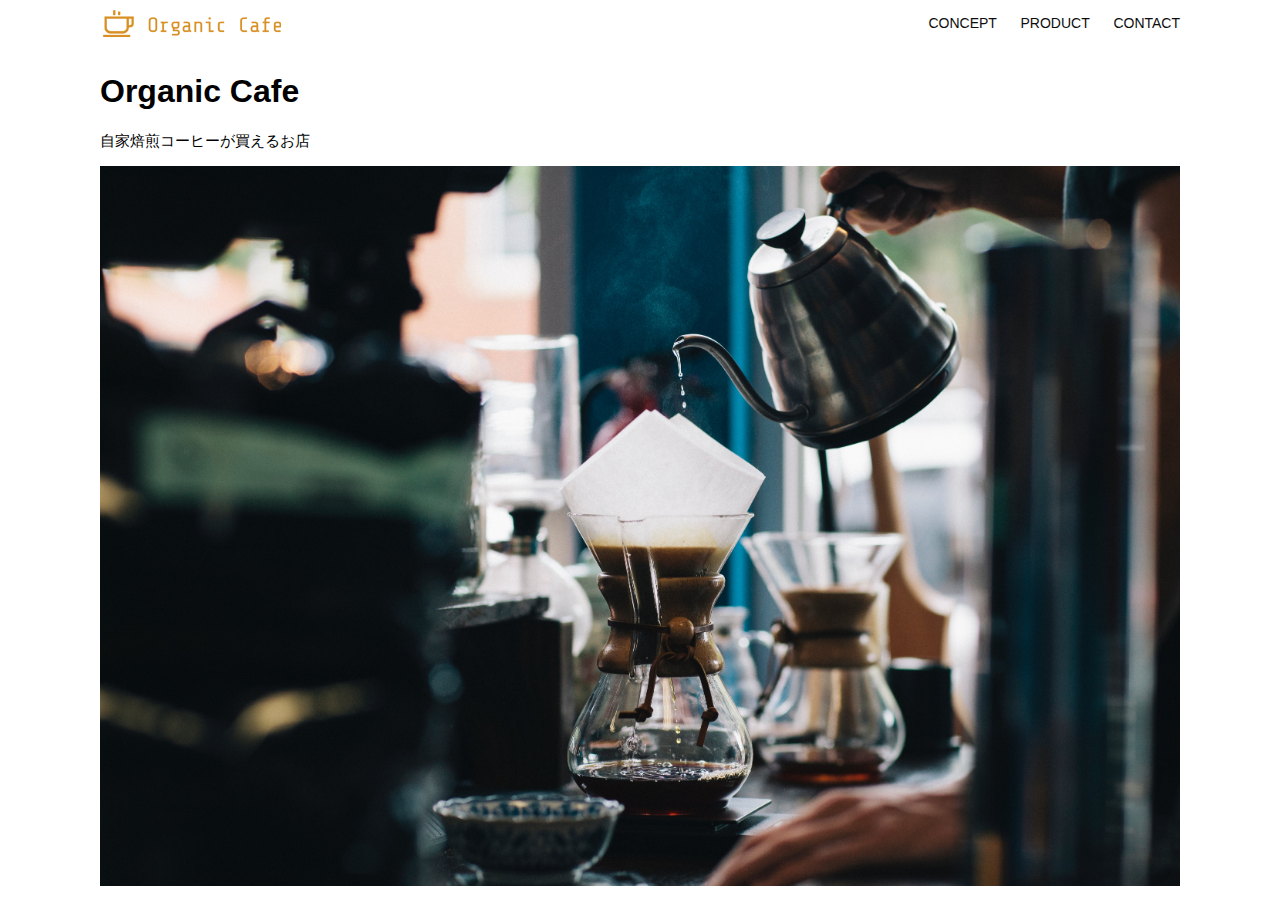
<file: kadai_013/index.html>
<!DOCTYPE html>
<html>

<head>
  <title>Organic Cafe</title>
  <meta charset="UTF-8" />
  <meta name="description" content="自家焙煎のコーヒーがお家で楽しめるOrganic Cafe" />
  <meta name="viewport" content="width=device-width, initial-scale=1.0" />
  <link rel="stylesheet" href="style.css" />
</head>

<body>
  <!-- ヘッダー -->
  <header>
    <!-- ロゴ -->
    <a href="index.html" id="logo"><img src="images/logo.png" alt="トップページに戻る" /></a>

    <!-- PC用ナビゲーション -->
    <nav id="nav-pc">
      <a href="index.html#concept">CONCEPT</a>
      <a href="index.html#product">PRODUCT</a>
      <a href="index.html#contact">CONTACT</a>
    </nav>

    <!-- スマホ用ナビゲーション -->

    <img id="menu-sp" src="images\button-menu.png" alt="ナビゲーションを開く"
      onclick="document.getElementById('nav-sp').style.display = 'block'">
    


    <nav id="nav-sp">

      <img id="close" src="images\button-close.png" alt="ナビゲーションを閉じる"
        onclick="document.getElementById('nav-sp').style.display = 'none'">

      <img id="logo-sp" src="images\logo-sp.png" href="index.html" alt="トップページに戻る"
        onclick="document.getElementById('nav-sp').style.display = 'none'"></a>


        <a class="menu" href="index.html#concept" onclick="document.getElementById('nav-sp').style.display = 'none'">CONCEPT</a>
        <a class="menu"href="index.html#product" onclick="document.getElementById('nav-sp').style.display = 'none'">PRODUCT</a>
        <a class="menu"href="index.html#contact" onclick="document.getElementById('nav-sp').style.display = 'none'">CONTACT</a>

    </nav>



  </header>
  <main>
    <article>
      <!-- メインビジュアル -->
      <section id="main-visual">
        <div id="main-message">
          <h1>Organic Cafe</h1>
          <p>自家焙煎コーヒーが買えるお店</p>
        </div>
        <img src="images/main-image.jpg" alt="コーヒーをハンドドリップで淹れる画像" />
      </section>
    </article>
  </main>
</body>

</html>
</file>
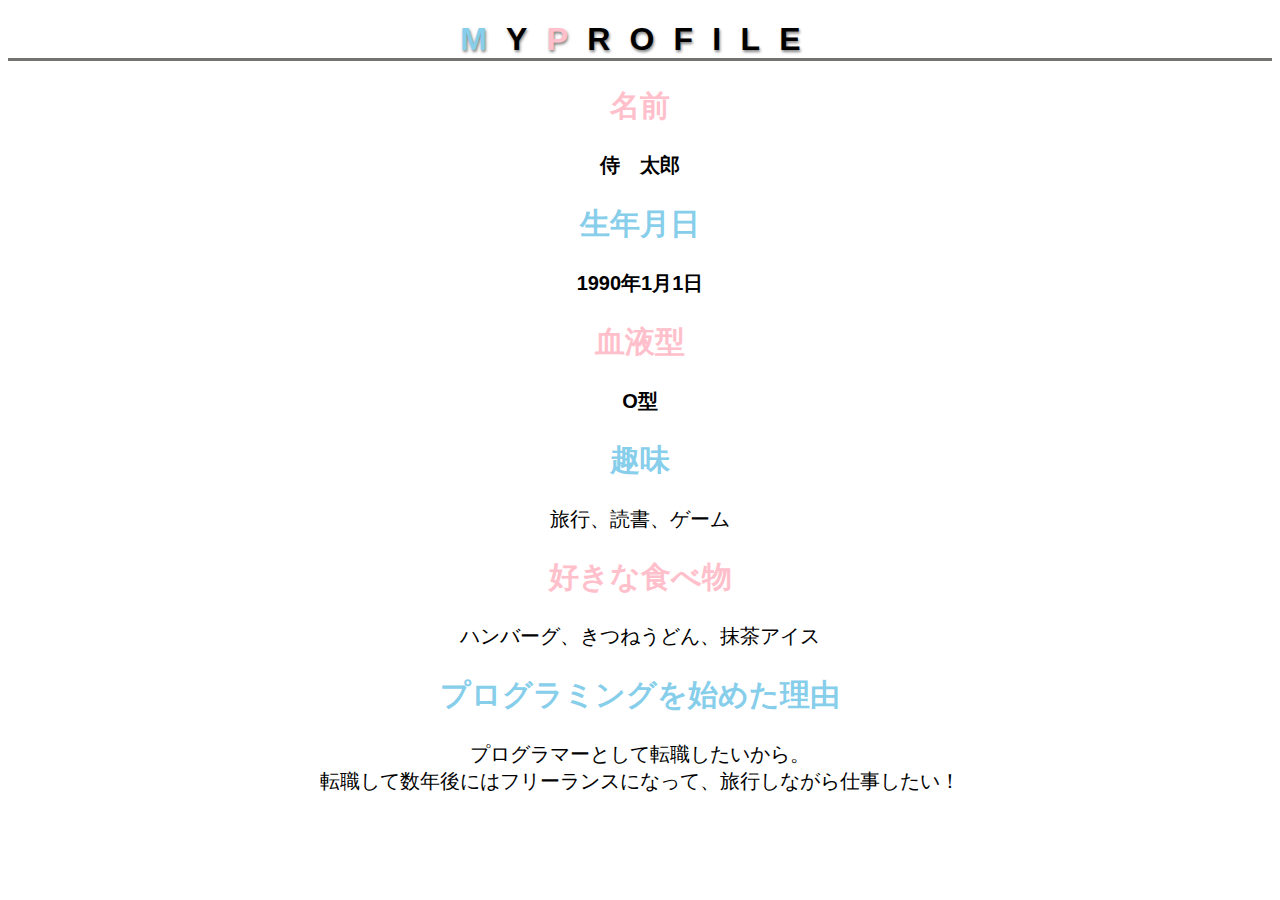
<file: kadai_014/kadai_014.html>
<!DOCTYPE html>
<html lang="ja">

<head>
  <meta charset="UTF-8">
  <meta name="viewport" content="width=device-width, initial-scale=1.0">
  <title>14章課題</title>
  <meta name="description" content="このページは14章の課題です。">
  <link rel="stylesheet" href="style.css">

  <link rel="preconnect" href="https://fonts.googleapis.com">
  <link rel="preconnect" href="https://fonts.gstatic.com" crossorigin>
  <link href="https://fonts.googleapis.com/css2?family=Josefin+Sans:ital@0;1&display=swap" rel="stylesheet">
</head>

<body>
  <h1 clsass=google-fonts><span class="skyblue">M</span>Y<span class="pink">P</span>ROFILE</h1>

  <div id="basic">

    <h2 class="pink">名前</h2>
    <p class="child">侍　太郎</p>
    <h2 class="skyblue">生年月日</h2>
    <p class="child">1990年1月1日</p>
    <h2 class="pink">血液型</h2>
    <p class="child">O型</p>

  </div>

  <h2 class="skyblue">趣味</h2>
  <p>旅行、読書、ゲーム</p>
  <h2 class="pink">好きな食べ物</h2>
  <p>ハンバーグ、きつねうどん、抹茶アイス</p>
  <h2 class="skyblue">プログラミングを始めた理由</h2>
  <p>プログラマーとして転職したいから。<br>転職して数年後にはフリーランスになって、旅行しながら仕事したい！</p>
</body>

</html>
</file>
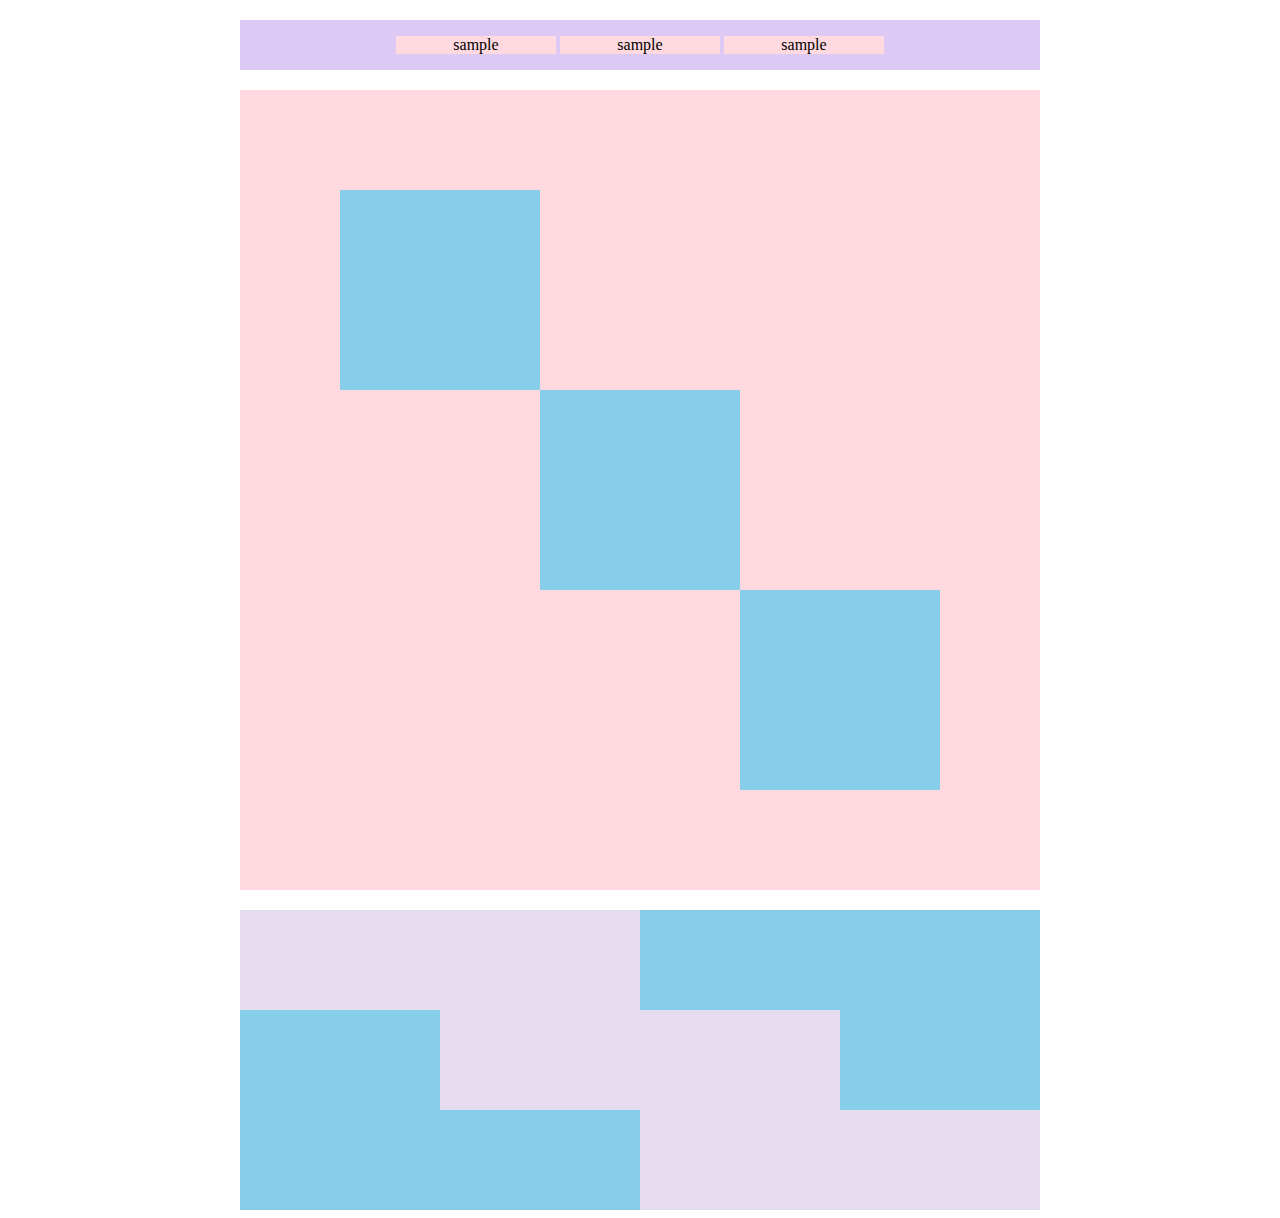
<file: kadai_018/kadai_018.html>
<!DOCTYPE html>
<html lang="ja">

<head>
  <meta charset="UTF-8">
  <meta name="viewport" content="width=device-width, initial-scale=1.0">
  <title>18章課題</title>
  <meta name="description" content="このページは18章の課題です。">
  <link rel="stylesheet" href="style.css">


</head>

<body>

  <div id="top">

    <p class="topchild">sample</p>
    <p class="topchild">sample</p>
    <p class="topchild">sample</p>

  </div>

  <div id="middle">

<div id="middle-child01"></div>
<div id="middle-child02"></div>
<div id="middle-child03"></div>

  </div>

  <div id="bottom">

    <div id="bottom-child01"></div>
    <div id="bottom-child02"></div>
    <div id="bottom-child03"></div>
  </div>

</body>

</html>
</file>
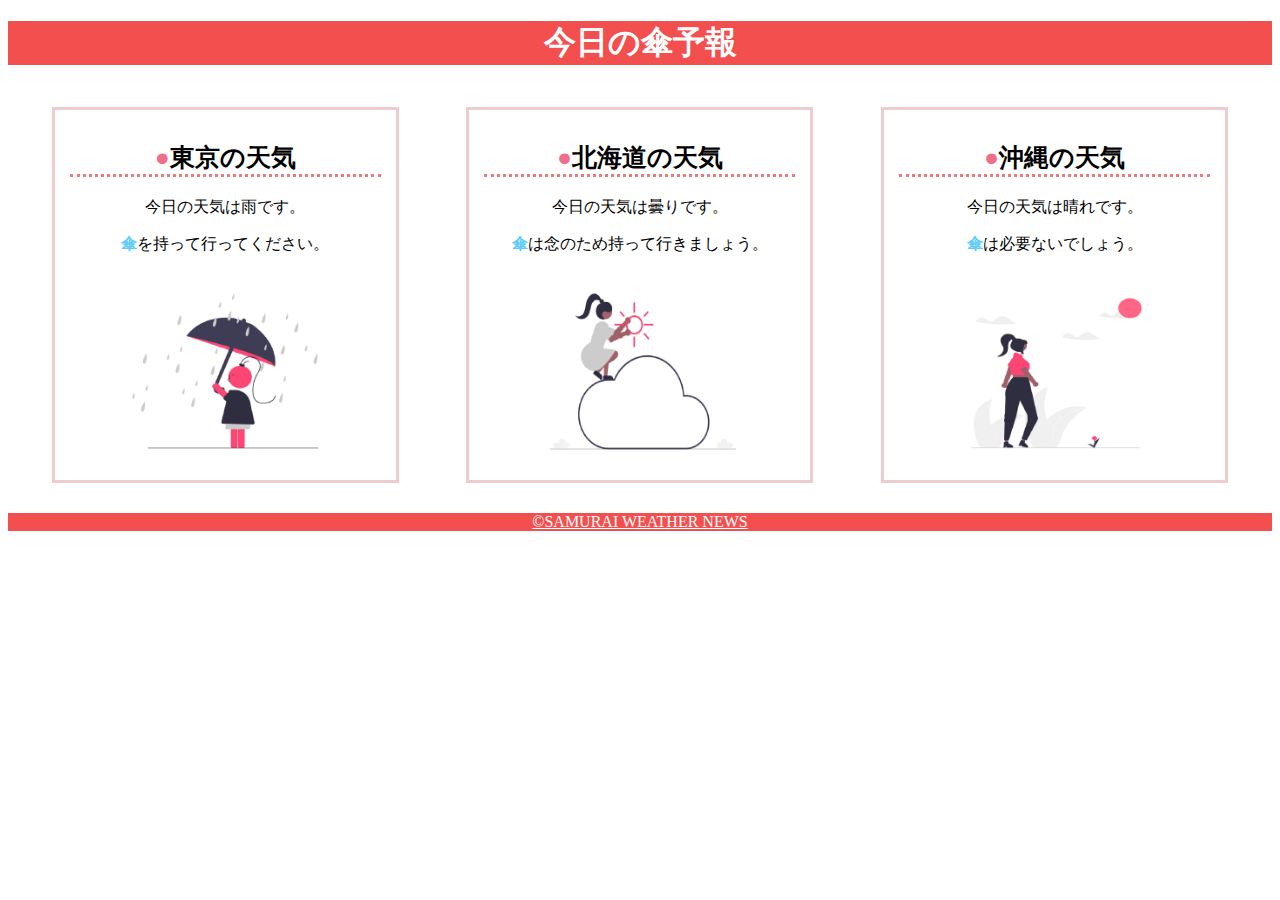
<file: kadai_022/kadai_022.html>
<!DOCTYPE html>
<html lang="ja">

<head>
  <meta charset="UTF-8">
  <meta name="viewport" content="width=device-width, initial-scale=1.0">
  <title>22章課題</title>
  <meta name="description" content="このページは22章の課題です。">
  <link rel="stylesheet" href="style.css">
</head>

<body>

  <header>

    <h1>今日の傘予報</h1>

  </header>



  <main>

    <div id="parent">

      <div class="contents">
        <h2>東京の天気</h2>
        <p>今日の天気は雨です。</p>
        <p>傘を持って行ってください。</p>
        <img src="items\rainy.png" alt="">

      </div>
      <div class="contents">
        <h2>北海道の天気</h2>
        <p>今日の天気は曇りです。</p>
        <p>傘は念のため持って行きましょう。</p>
        <img src="items\cloudy.png" alt="">
      </div>

      <div class="contents">
        <h2>沖縄の天気</h2>
        <p>今日の天気は晴れです。</p>
        <p>傘は必要ないでしょう。</p>
        <img src="items\sunny.png" alt="">
      </div>

    </div>

  </main>




  <footer>

    <a href="https://www.sejuku.net/corp/">&copy;SAMURAI WEATHER NEWS
    </a>



  </footer>



</body>

</html>
</file>
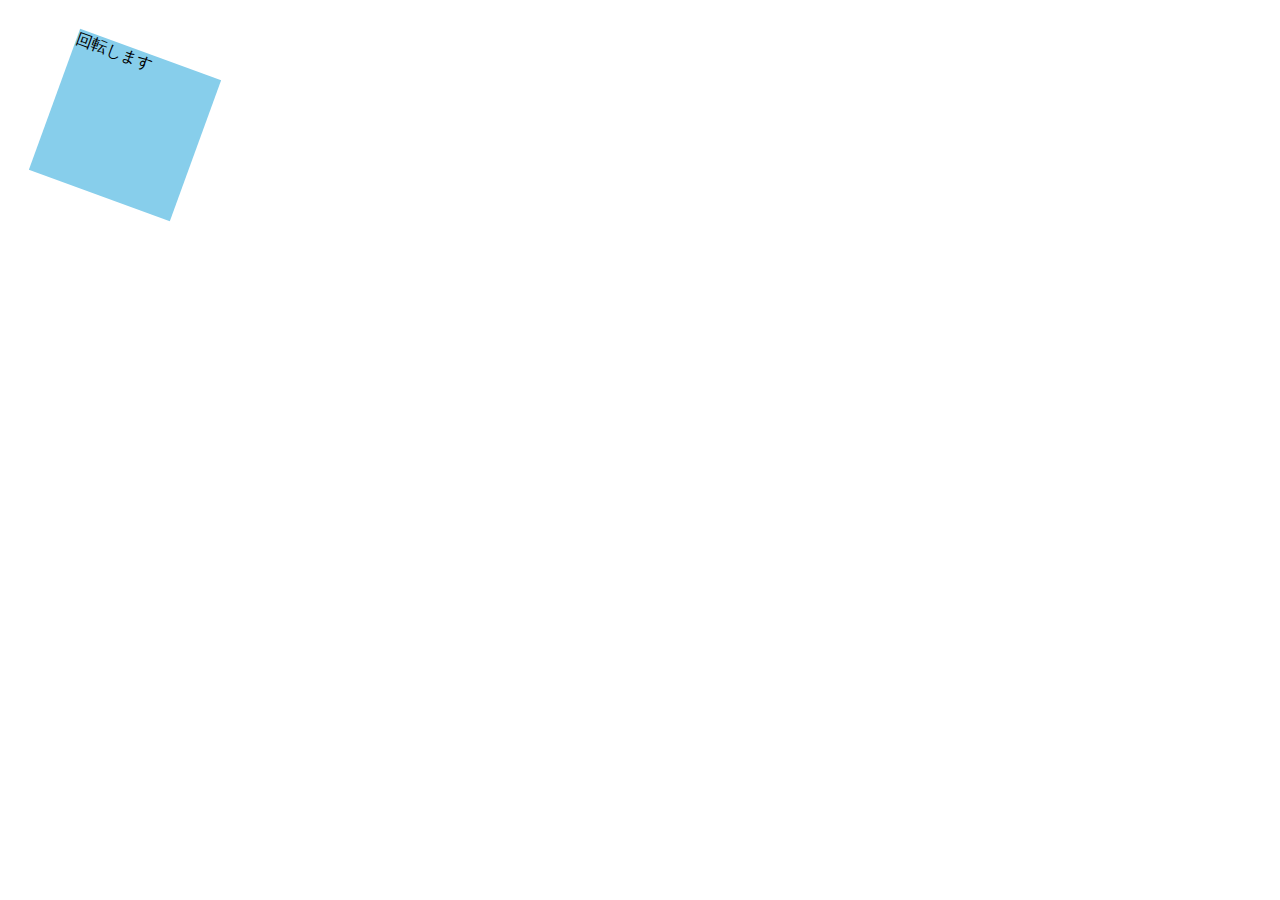
<file: kadai_mdn_css/mdn.html>
<!DOCTYPE html>
<html>

<head>
    <style>
        div {
            position: absolute;
            left: 50px;
            top: 50px;
            width: 150px;
            height: 150px;
            background-color: skyblue;
            transform:rotate(20deg);
        }
    </style>
</head>

<body>
    <div>
        回転します
    </div>

</body>

</html>
</file>
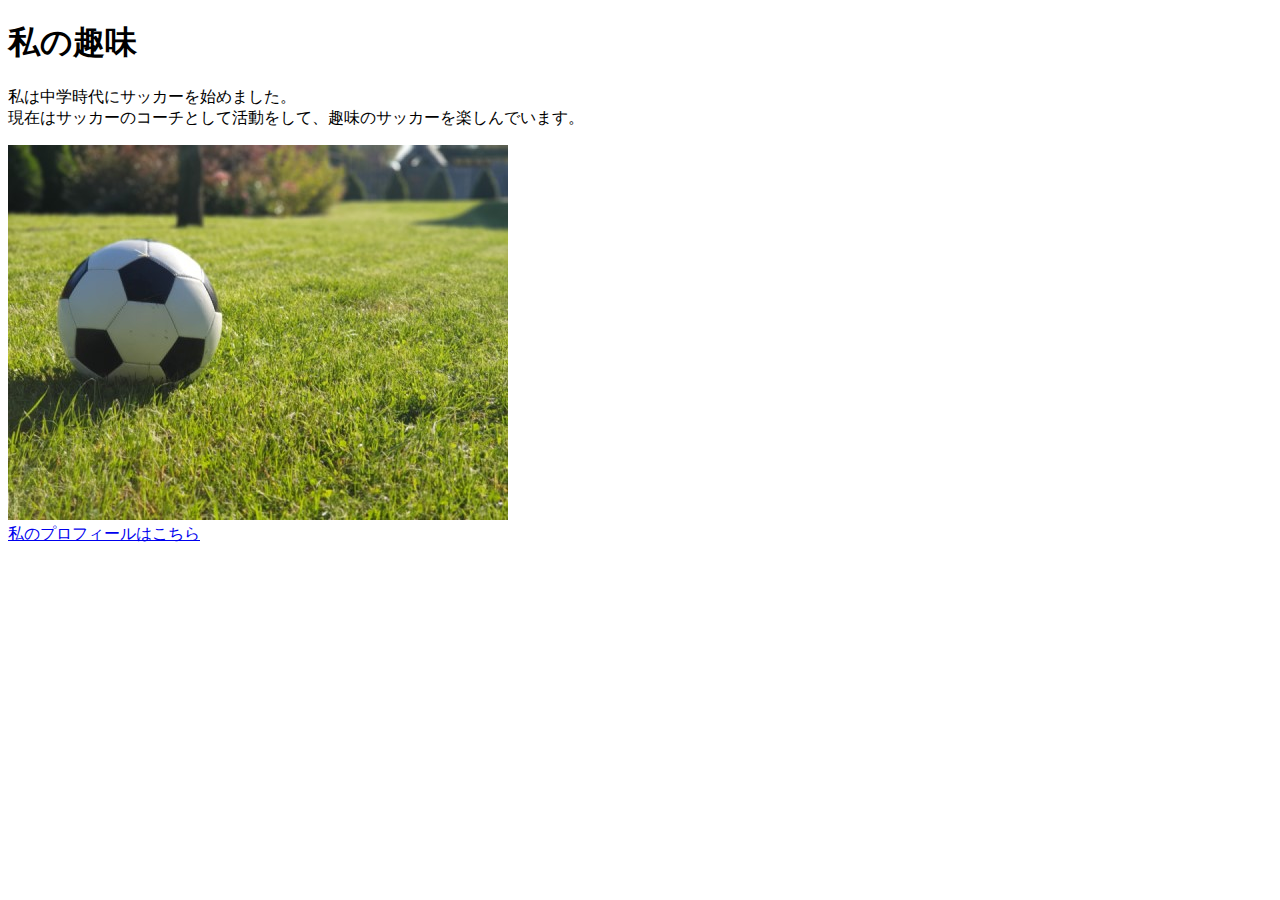
<file: kadai_005/html/kadai_005.html>
<!DOCTYPE html>
<html lang="ja">
<head>
  <meta charset="UTF-8">
  <meta name="viewport" content="width=device-width, initial-scale=1.0">
  <title>5章課題</title>
  <meta name="description" content="このページは5章の課題です。"> 
</head>
<body>
<h1>私の趣味</h1>

<p>私は中学時代にサッカーを始めました。<br>
現在はサッカーのコーチとして活動をして、趣味のサッカーを楽しんでいます。</p>
<img src="../images\sample.jpg" alt="サンプル画像">
<br>
<a href="https://twitter.com/samuraijuku">私のプロフィールはこちら</a>
</body>
</html>
</file>
<file: kadai_013/style.css>
/* PC、スマホ共通スタイル */
body {
  font-family: "Source Sans Pro", "Hiragino Kaku Gothic ProN", Meiryo, Arial,
    sans-serif;
}

p {
  font-size: 15px;
}

#main-visual>img {
  width: 100%;
}

/*================
PC用のスタイル 
=================*/
@media screen and (min-width: 768px) {

  /* 横幅設定 */
  body {
    max-width: 1080px;
    min-width: 960px;
    margin: 0 auto 0 auto;
  }

  /* ヘッダー */
  header {
    display: flex;
    justify-content: space-between;
  }

  /* ナビゲーションのレイアウト */
  #nav-pc {
    text-align: right;
    font-size: 14px;
    padding-top: 15px;
  }

  #menu-sp{
    display: none;
  }
  
  #nav-sp{
    display: none;
  }

  /* ナビゲーションのリンクの装飾設定 */
  #nav-pc>a {
    text-decoration: none;
    margin-left: 20px;
  }

  #nav-pc>a:link {
    color: #0d0d0d;
  }

  #nav-pc>a:visited {
    color: #0d0d0d;
  }

  #nav-pc>a:hover {
    color: #0d0d0d;
    text-decoration: underline;
  }

  #nav-pc>a:active {
    color: #0d0d0d;
  }
}


/*スマホ用*/
@media screen and (max-width: 767px) {

  body {
    min-width: 375;
    margin: 0;
  }

  #nav-pc {
    display: none;
  }

  #menu-sp {
    float: right;
    padding: 0;
  }

  #nav-sp {

    background-color: #ce933e;
    position: absolute;
    left: 0;
    top: 0;
    height: 100%;
    width: 100%;
    display: none;
    z-index: 100;
  }


  #close {
    position: absolute;
    top: 20px;
    right: 20px;
  }


  #logo-sp {
    margin: 80px 0 30px 20px;
  }

  #nav-sp>a {
    display: block;
  }

  #nav-sp>a:link {
    color: #ffffff;
  }


  #nav-sp>a:visited {
    color: #ffffff;
  }


  #nav-sp>a:hover {
    color: #ffffff;
    text-decoration: underline
  }


  #nav-sp>a:active {
    color: #ffffff;
  }


  #nav-sp>.menu {
    text-decoration: none;
    display: block;
    margin: 0 20px;
    height: 44px;
    font-size: 16px;
    background-image: url("images/arrow.png");
    background-repeat: no-repeat;
    background-position: right top;
  }


}
</file>
<file: kadai_014/style.css>
body {
  font-family: "Arial", "Meiryo", sans-serif;
  font-size: 20px;
  text-align: center;
}

h1 {
  font-size: 2rem;
  letter-spacing: 1.2rem;
  text-shadow:1px 2px 3px #808080;
  border-bottom: 3px solid rgb(115, 115, 114);
}


.google-fonts {
  font-family: "Josefin Sans", sans-serif;
  font-optical-sizing: auto;
  font-weight: 400;
  font-style: normal;
}

.skyblue {
color: skyblue;
}

.pink {
  color:rgb(255, 192, 203);
}

#basic p {
  font-weight: bold;

}
</file>
<file: kadai_018/style.css>
#top {
  display: block;
  width: 800px;
  background-color: #dcc9f4;
  margin-top: 20px;
  margin-bottom: 20px;
  margin-left: auto;
  margin-right: auto;
  text-align: center;

}

.topchild {
  display: inline-block;
  width: 20%;
  background-color: #ffd9df;
  
}


#middle {
  position: relative;
  width: 800px;
  height: 800px;
  margin-top: 20px;
  margin-bottom: 20px;
  margin-left: auto;
  margin-right: auto;

  background-color: #ffd9df
}


#middle-child01 {
  position: absolute;
  top: 100px;
  left: 100px;

  width: 200px;
  height: 200px;
  background-color: #87ceeb
}

#middle-child02 {
  position: absolute;
  top: 300px;
  left: 300px;
  width: 200px;
  height: 200px;
  background-color: #87ceeb
}


#middle-child03 {
  position: absolute;
  top: 500px;
  left: 500px;
  width: 200px;
  height: 200px;
  background-color: #87ceeb
}


#bottom {
  width: 800px;
  height: 300px;
  margin-left: auto;
  margin-right: auto;
  background-color: #87ceeb
}



#bottom-child01 {

  width: 400px;
  height: 100px;
  background-color: #e5dcf0
}


#bottom-child02 {
  position: relative;
  left: 200px;

  width: 400px;
  height: 100px;
  background-color: #e5dcf0
}

#bottom-child03 {
  position: relative;
  left: 400px;
  width: 400px;
  height: 100px;
  background-color: #e5dcf0
}
</file>
<file: kadai_022/style.css>
h1 p body {
  margin: 0;
}

p a {
  font-size: 20px;
}

/* ------------------------ヘッダー部分------------------------ */
header {
  background-color: rgb(244, 79, 79);
  margin-bottom: 20px;
  text-align: center;

}

h1 {
  color: rgb(255, 255, 255);
}

/* ------------------------ヘッダー部分------------------------ */


/* ------------------------メイン部分------------------------ */


main {
  margin: 10px;
}

#parent {
  display: flex;
  justify-content: space-around;

}

.contents {
  flex-basis:25%;
  border: 3px solid rgb(238, 204, 204);
  padding: 10px 15px;
  margin: 20px auto;
  text-align: center;

}

.contents img {
  margin: 10px auto;
  width:70%;
}



h2::before {
  content: "●";
  color: rgb(239, 111, 139);
}

h2 {
  font-size: 25px;
  border-bottom: dotted rgb(236, 122, 122);
}

.contents p:nth-of-type(2)::first-letter {
  font-weight: bold;
  color: rgb(97, 206, 249);

}

/* ------------------------メイン部分------------------------ */

/* ------------------------フッター部分------------------------ */



footer {
  background-color: rgb(244, 79, 79);
  text-align: center;
}

footer a {
  color: rgb(255, 255, 255);

}

footer a:visited {
  color: rgb(193, 234, 251);

}

footer a:hover {
  color: rgb(245, 178, 168);

}

/* ------------------------フッター部分------------------------ */


/* ------------------------レスポンシブ部分------------------------ */

@media screen and (max-width: 768px) {
  #parent {
    display: block;
  }
}
</file>
